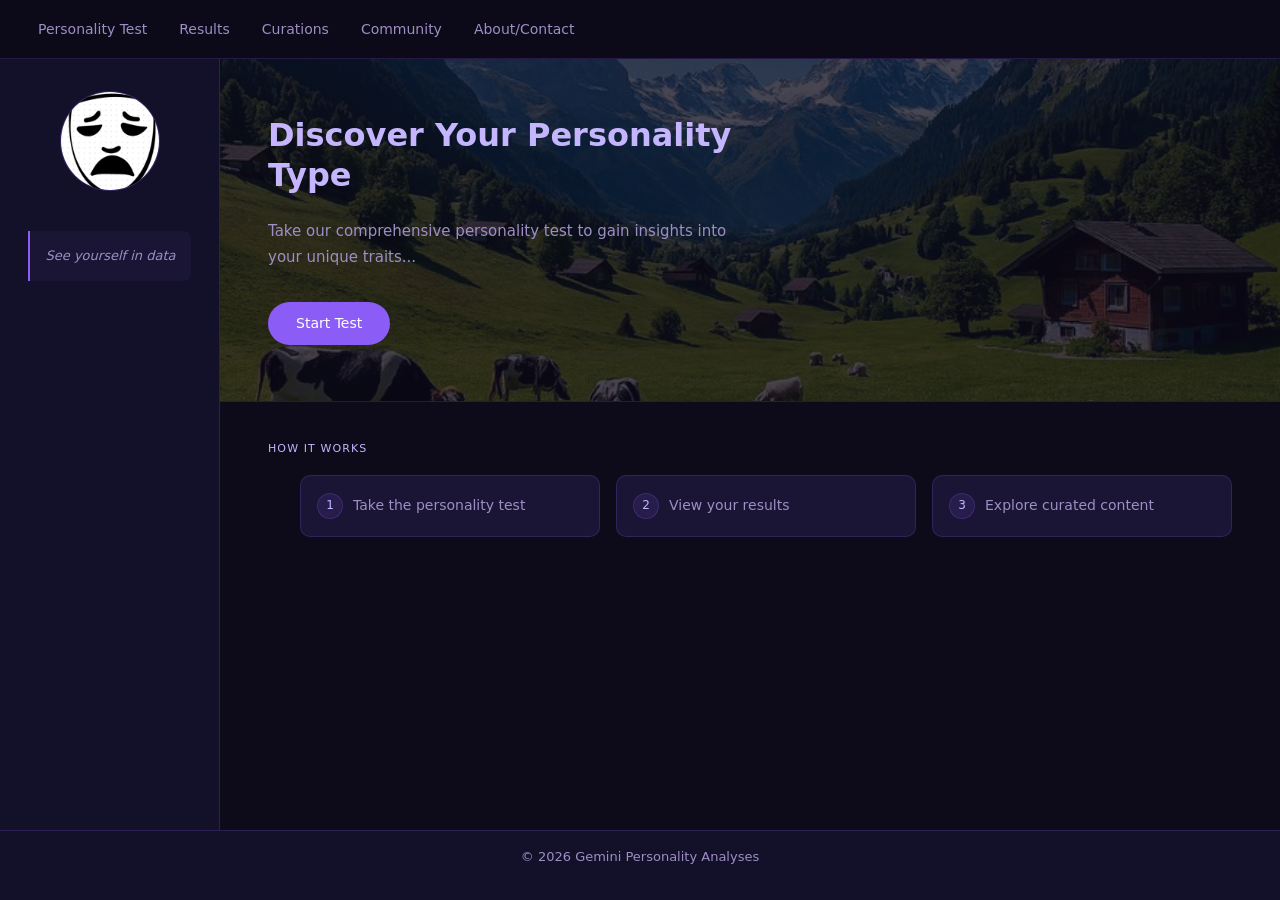
<file: index.html>
<!DOCTYPE html>
<html lang="en">
<head>
  <meta charset="UTF-8">
  <meta name="viewport" content="width=device-width, initial-scale=1.0">
  <title>Gemini Personality Analyses</title>

  <!-- Bootstrap CSS -->
<link
  href="https://cdn.jsdelivr.net/npm/bootstrap@5.3.3/dist/css/bootstrap.min.css"
  rel="stylesheet"
>

<!-- Your CSS -->
<link rel="stylesheet" href="styles.css">
</head>

<body>

  <!-- Header -->
  <header>
    <nav>
      <a href="personality-test.html">Personality Test</a>
      <a href="results.html">Results</a>
      <a href="curations.html">Curations</a>
      <a href="#">Community</a>
      <a href="#">About/Contact</a>
    </nav>
  </header>

  <div class="layout">

    <!-- Sidebar -->
    <aside>
      <figure>
        <img src="logo-image.png" alt="Gemini Personality Analyses logo">
      </figure>

      <blockquote>
        <p>See yourself in data</p>
      </blockquote>
    </aside>

    <!-- Main -->
    <main>

      <!-- Hero -->
      <section class="hero">
        <div class="hero-image">
          <img src="hero-image.jpg" alt="Illustration representing personality discovery">

          <div class="hero-content">
            <h1>Discover Your Personality Type</h1>
            <p>
              Take our comprehensive personality test to gain insights into your unique traits...
            </p>
            <a href="personality-test.html" class="button">Start Test</a>
          </div>
        </div>
      </section>

      <!-- Steps -->
      <section class="steps">
        <h2>How It Works</h2>
        <ol>
          <li>Take the personality test</li>
          <li>View your results</li>
          <li>Explore curated content</li>
        </ol>
      </section>

    </main>

  </div>

  <!-- Footer -->
  <footer>
    <p>© 2026 Gemini Personality Analyses</p>
  </footer>

</body>
</html>
</file>
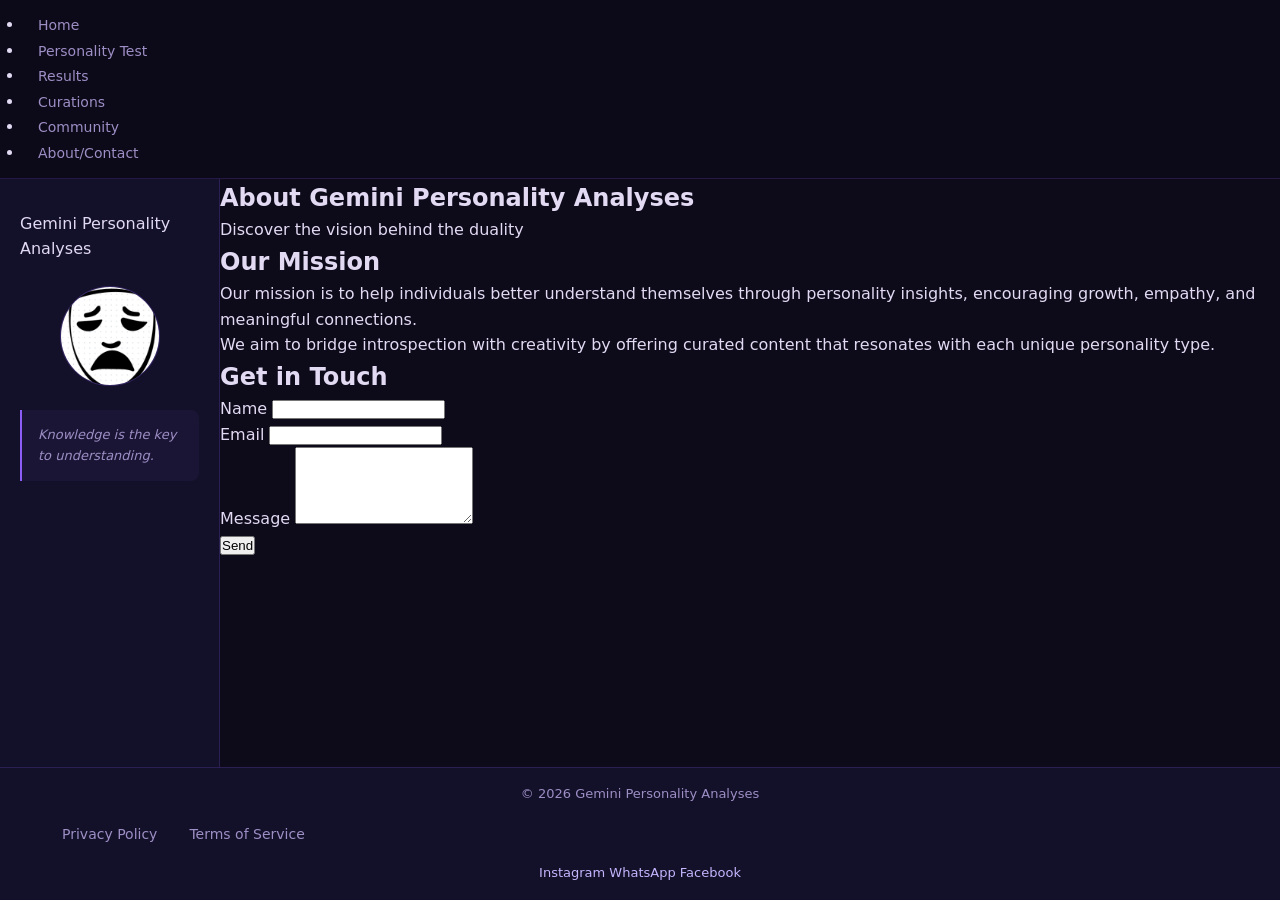
<file: about.html>
<!DOCTYPE html>
<html lang="en">
<head>
  <meta charset="UTF-8">
  <meta name="viewport" content="width=device-width, initial-scale=1.0">
  <title>About & Contact | Gemini Personality Analyses</title>
  <link rel="stylesheet" href="styles.css">
</head>

<body>

  <!-- Header -->
  <header>
    <nav>
  <ul>
    <li><a href="index.html">Home</a></li>
    <li><a href="personality-test.html">Personality Test</a></li>
    <li><a href="results.html">Results</a></li>
    <li><a href="curations.html">Curations</a></li>
    <li><a href="community.html">Community</a></li>
    <li><a href="about.html">About/Contact</a></li>
  </ul>
</nav>
    </nav>
  </header>

  <div class="layout">

    <!-- Sidebar -->
    <aside>
      <section class="logo-text">
        <p>Gemini Personality Analyses</p>
      </section>

      <figure>
        <img src="logo-image.png" alt="Gemini Personality Analyses logo">
      </figure>

      <blockquote>
        <p>Knowledge is the key to understanding.</p>
      </blockquote>
    </aside>

    <!-- Main -->
    <main>

      <!-- Page Intro -->
      <section class="page-header">
        <h1>About Gemini Personality Analyses</h1>
        <p>Discover the vision behind the duality</p>
      </section>

      <div class="content-split">

        <!-- Mission -->
        <section class="mission">
          <h2>Our Mission</h2>
          <p>
            Our mission is to help individuals better understand themselves through
            personality insights, encouraging growth, empathy, and meaningful connections.
          </p>

          <p>
            We aim to bridge introspection with creativity by offering curated
            content that resonates with each unique personality type.
          </p>
        </section>

        <!-- Contact Form -->
        <section class="contact">
          <h2>Get in Touch</h2>

          <form action="#" method="post">

            <div class="form-group">
              <label for="name">Name</label>
              <input type="text" id="name" name="name" required>
            </div>

            <div class="form-group">
              <label for="email">Email</label>
              <input type="email" id="email" name="email" required>
            </div>

            <div class="form-group">
              <label for="message">Message</label>
              <textarea id="message" name="message" rows="5" required></textarea>
            </div>

            <button type="submit">Send</button>

          </form>
        </section>

      </div>

    </main>

  </div>

  <!-- Footer -->
  <footer>
    <p>© 2026 Gemini Personality Analyses</p>

    <nav aria-label="Footer links">
      <a href="#">Privacy Policy</a>
      <a href="#">Terms of Service</a>
    </nav>

    <div class="social">
      <a href="#" aria-label="Instagram">Instagram</a>
      <a href="#" aria-label="WhatsApp">WhatsApp</a>
      <a href="#" aria-label="Facebook">Facebook</a>
    </div>
  </footer>

</body>
</html>
</file>
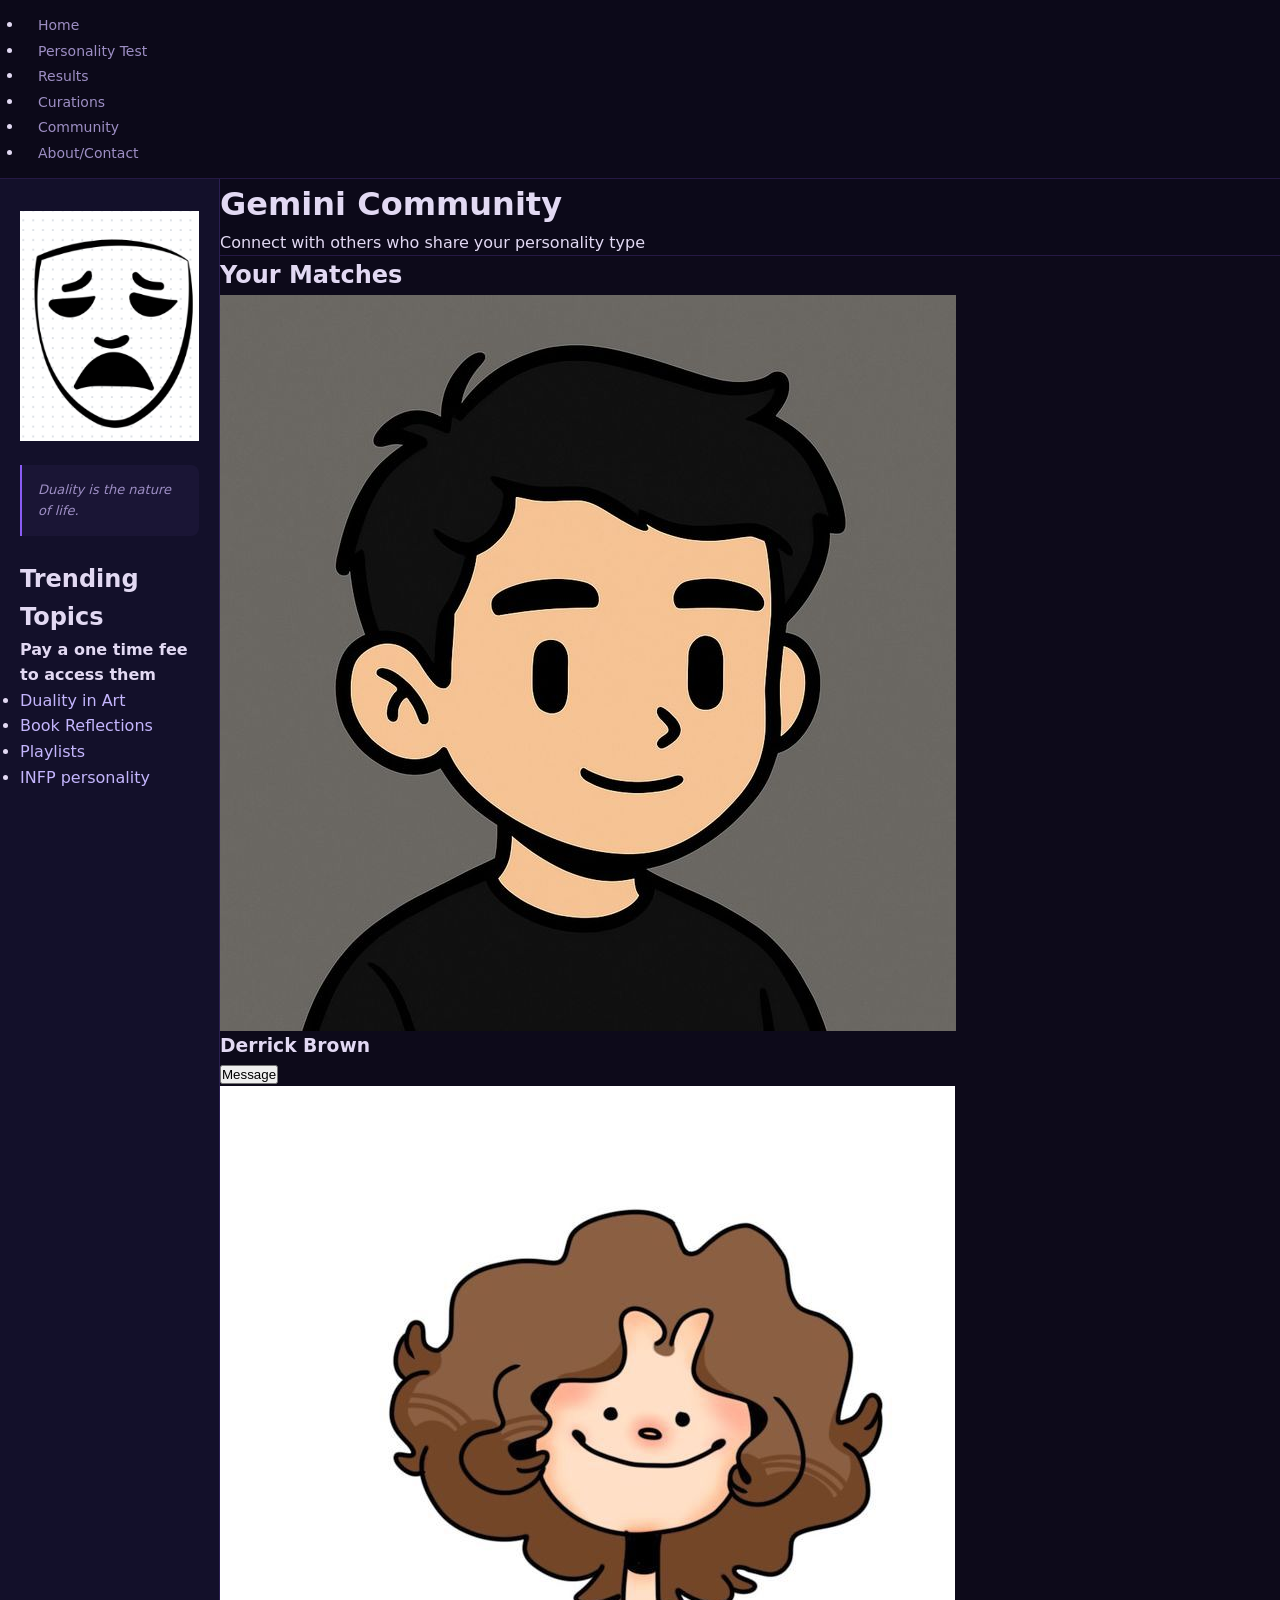
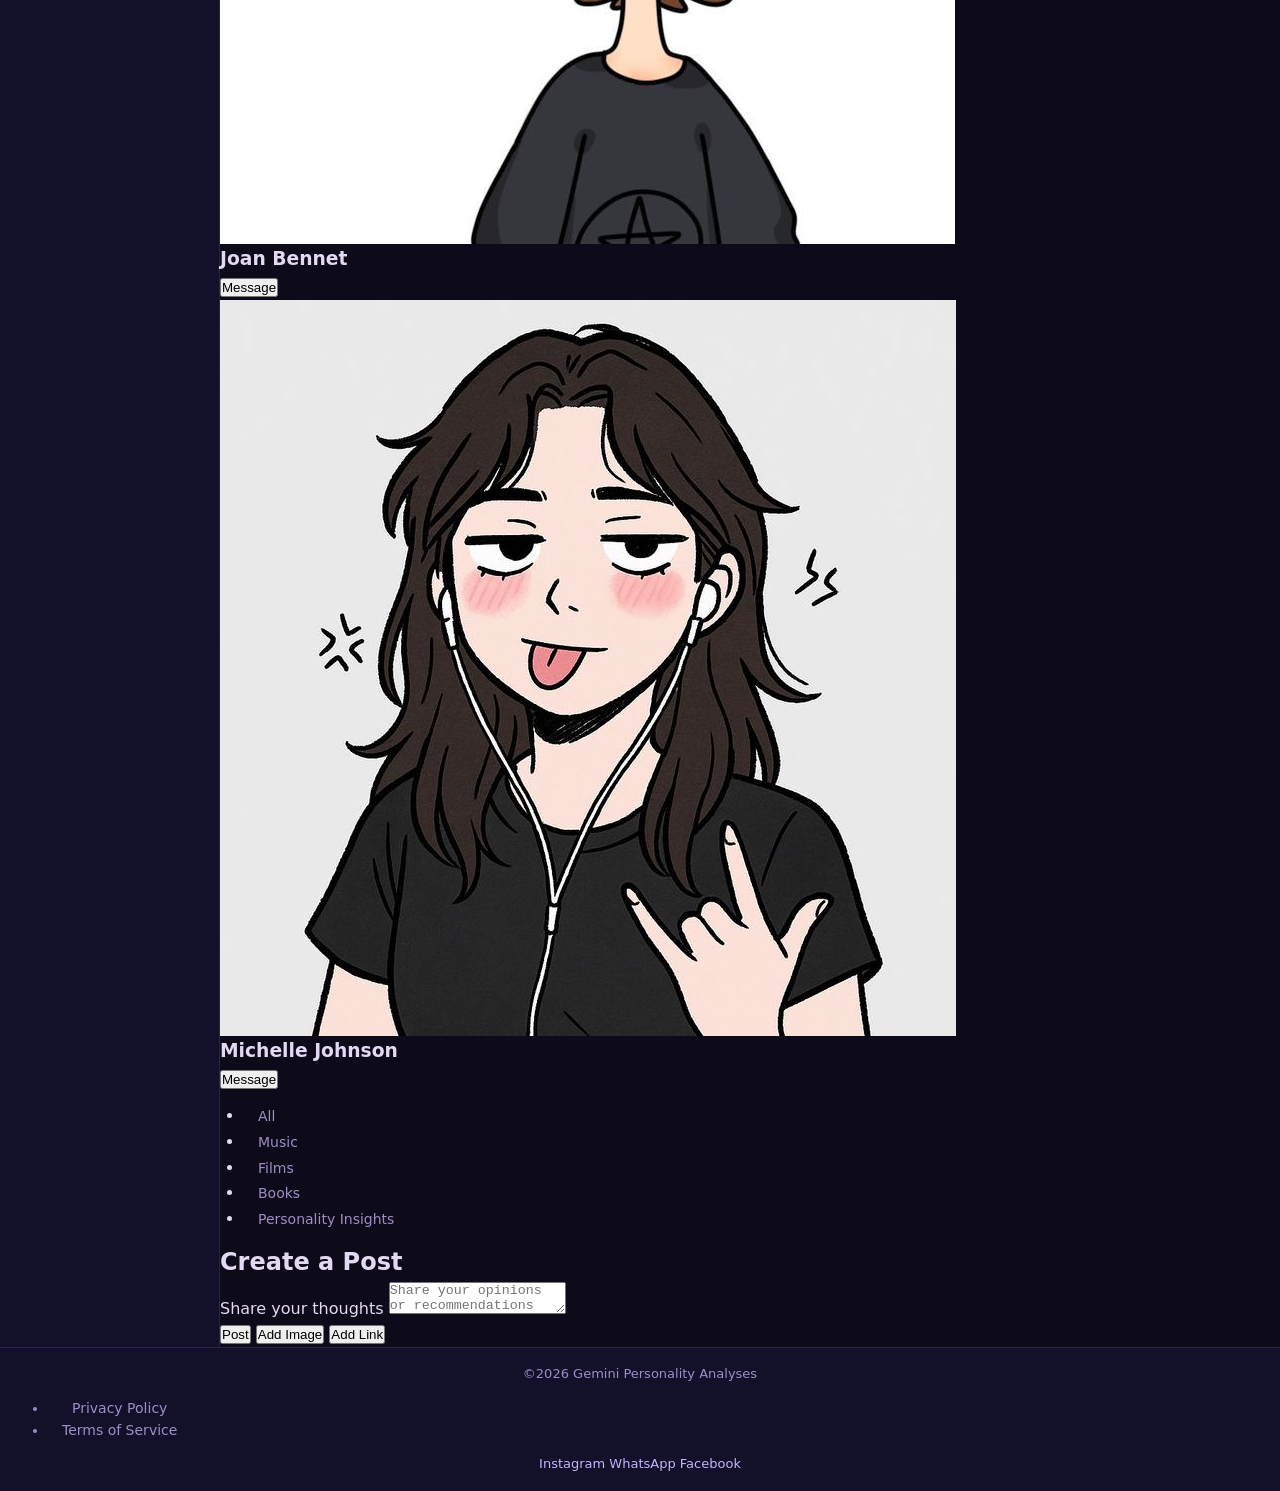
<file: community.html>
<!DOCTYPE html>
<html lang="en">
<head>
  <meta charset="UTF-8">
  <meta name="viewport" content="width=device-width, initial-scale=1.0">
  <title>Gemini Community</title>

  <link rel="stylesheet" href="styles.css">
</head>

<body>

  <!-- Header / Navigation -->
  <header>
        <nav>
  <ul>
    <li><a href="index.html">Home</a></li>
    <li><a href="personality-test.html">Personality Test</a></li>
    <li><a href="results.html">Results</a></li>
    <li><a href="curations.html">Curations</a></li>
    <li><a href="community.html">Community</a></li>
    <li><a href="about.html">About/Contact</a></li>
  </ul>
</nav>
    </nav>
  </header>

  <div class="layout">

    <!-- Sidebar -->
    <aside>
      <section class="logo">
        <img src="logo-image.png" alt="Website Logo">
      </section>

      <section class="quote">
        <blockquote>
          <p>Duality is the nature of life.</p>
        </blockquote>
      </section>

      <section class="trending">
        <h2>Trending Topics</h2>
        <h4>Pay a one time fee to access them</h4>
        <ul>
          <li><a href="#">Duality in Art</a></li>
          <li><a href="#">Book Reflections</a></li>
          <li><a href="#">Playlists</a></li>
          <li><a href="#">INFP personality</a></li>
        </ul>
      </section>
    </aside>

    <!-- Main Content -->
    <main>

      <header>
        <h1>Gemini Community</h1>
        <p>Connect with others who share your personality type</p>
      </header>

      <!-- Matches Section -->
      <section class="matches">
        <h2>Your Matches</h2>

        <div class="match-list">

          <article class="match-card">
            <img src="avatar1.jpeg" alt="User profile picture">
            <h3>Derrick Brown</h3>
            <button type="button">Message</button>
          </article>

          <article class="match-card">
            <img src="avatar2.jpeg" alt="User profile picture">
            <h3>Joan Bennet</h3>
            <button type="button">Message</button>
          </article>

          <article class="match-card">
            <img src="avatar3.jpeg" alt="User profile picture">
            <h3>Michelle Johnson</h3>
            <button type="button">Message</button>
          </article>

        </div>
      </section>

      <!-- Categories -->
      <section class="categories">
        <nav aria-label="Content categories">
          <ul>
            <li><a href="#">All</a></li>
            <li><a href="#">Music</a></li>
            <li><a href="#">Films</a></li>
            <li><a href="#">Books</a></li>
            <li><a href="#">Personality Insights</a></li>
          </ul>
        </nav>
      </section>

      <!-- Post Creation -->
      <section class="post-box">
        <h2>Create a Post</h2>
        <form>
          <label for="post-content" class="visually-hidden">Share your thoughts</label>
          <textarea id="post-content" placeholder="Share your opinions or recommendations"></textarea>

          <div class="actions">
            <button type="submit">Post</button>
            <button type="button">Add Image</button>
            <button type="button">Add Link</button>
          </div>
        </form>
      </section>

    </main>

  </div>

  <!-- Footer -->
  <footer>
    <p>©2026 Gemini Personality Analyses</p>
    <nav aria-label="Footer links">
      <ul>
        <li><a href="#">Privacy Policy</a></li>
        <li><a href="#">Terms of Service</a></li>
      </ul>
    </nav>

    <div class="social-media">
      <a href="#" aria-label="Instagram">Instagram</a>
      <a href="#" aria-label="WhatsApp">WhatsApp</a>
      <a href="#" aria-label="Facebook">Facebook</a>
    </div>
  </footer>

</body>
</html>
</file>
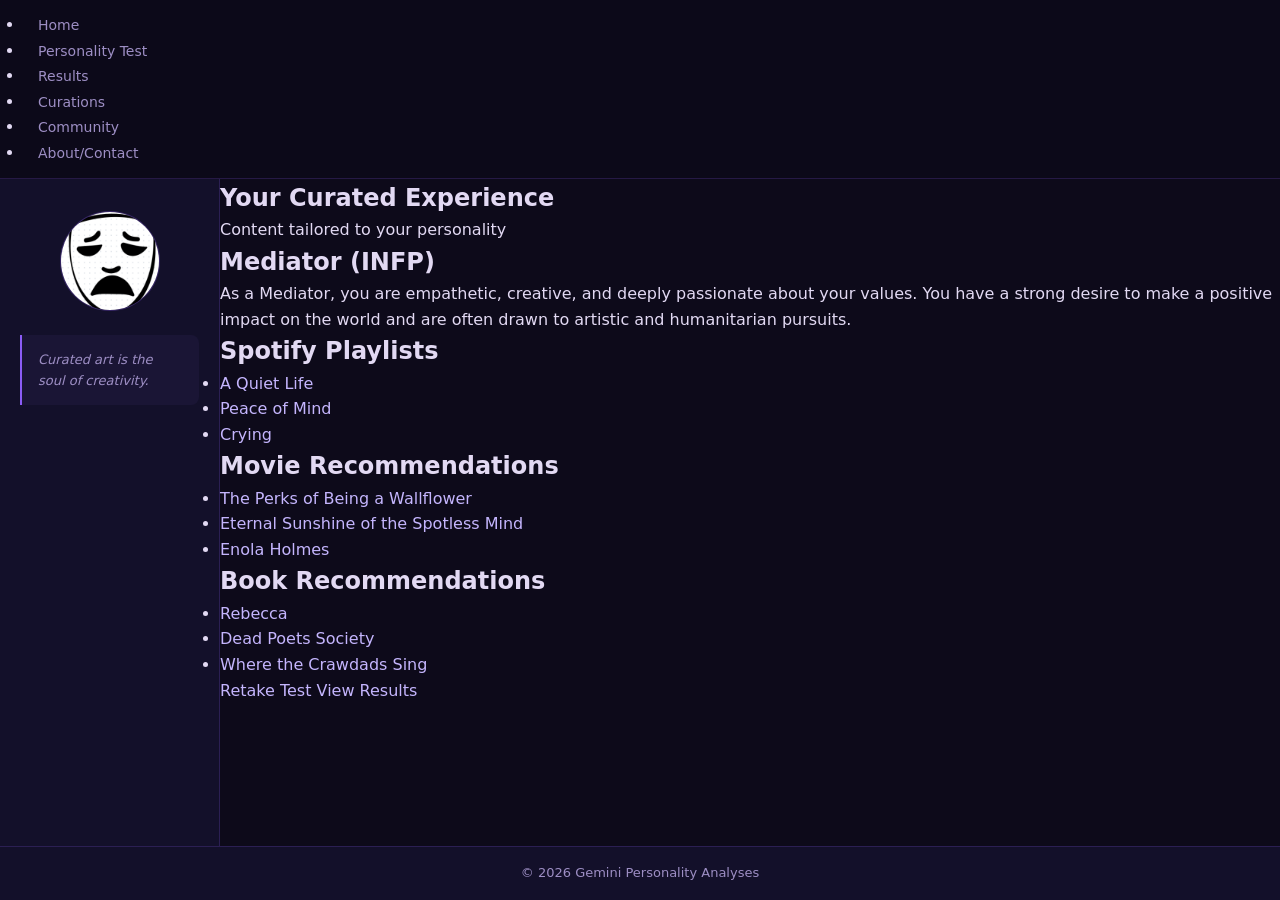
<file: curations.html>
<!DOCTYPE html>
<html lang="en">
<head>
  <meta charset="UTF-8">
  <meta name="viewport" content="width=device-width, initial-scale=1.0">
  <title>Curations</title>
  <link rel="stylesheet" href="styles.css">
</head>

<body>

  <!-- Header -->
  <header>
      <nav>
  <ul>
    <li><a href="index.html">Home</a></li>
    <li><a href="personality-test.html">Personality Test</a></li>
    <li><a href="results.html">Results</a></li>
    <li><a href="curations.html">Curations</a></li>
    <li><a href="community.html">Community</a></li>
    <li><a href="about.html">About/Contact</a></li>
  </ul>
</nav>
    </nav>
  </header>

  <div class="layout">

    <!-- Sidebar -->
    <aside>
      <figure>
        <img src="logo-image.png" alt="Gemini Personality Analyses logo">
      </figure>

      <blockquote>
        <p>Curated art is the soul of creativity.</p>
      </blockquote>
    </aside>

    <!-- Main -->
    <main>

      <!-- Intro -->
      <section>
        <h1>Your Curated Experience</h1>
        <p>Content tailored to your personality</p>
      </section>

      <!-- Personality -->
      <section>
        <h2>Mediator (INFP)</h2>
        <p>
          As a Mediator, you are empathetic, creative, and deeply passionate about your values. 
          You have a strong desire to make a positive impact on the world and are often drawn 
          to artistic and humanitarian pursuits.
        </p>
      </section>

      <!-- Spotify -->
      <section>
        <h2>Spotify Playlists</h2>
        <ul>
          <li>
            <a href="https://open.spotify.com/playlist/3eor2GwYbHxef7sy8s69AQ"
               target="_blank" rel="noopener noreferrer">
              A Quiet Life
            </a>
          </li>
          <li>
            <a href="https://open.spotify.com/playlist/4BZqqoDSRRTswlk8jTSdYd"
               target="_blank" rel="noopener noreferrer">
              Peace of Mind
            </a>
          </li>
          <li>
            <a href="https://open.spotify.com/playlist/1kWzdfnPfxTTSiz1o1g7gx"
               target="_blank" rel="noopener noreferrer">
              Crying
            </a>
          </li>
        </ul>
      </section>

      <!-- Movies -->
      <section>
        <h2>Movie Recommendations</h2>
        <ul>
          <li>
            <a href="https://www.netflix.com/title/60034571"
               target="_blank" rel="noopener noreferrer">
              The Perks of Being a Wallflower
            </a>
          </li>
          <li>
            <a href="https://www.netflix.com/title/60034571"
               target="_blank" rel="noopener noreferrer">
              Eternal Sunshine of the Spotless Mind
            </a>
          </li>
          <li>
            <a href="https://www.netflix.com/title/81277950"
               target="_blank" rel="noopener noreferrer">
              Enola Holmes
            </a>
          </li>
        </ul>
      </section>

      <!-- Books -->
      <section>
        <h2>Book Recommendations</h2>
        <ul>
          <li>
            <a href="https://www.goodreads.com/book/show/5060378-rebecca"
               target="_blank" rel="noopener noreferrer">
              Rebecca
            </a>
          </li>
          <li>
            <a href="https://www.goodreads.com/book/show/1772910.Dead_Poets_Society"
               target="_blank" rel="noopener noreferrer">
              Dead Poets Society
            </a>
          </li>
          <li>
            <a href="https://www.goodreads.com/book/show/36809135-where-the-crawdads-sing"
               target="_blank" rel="noopener noreferrer">
              Where the Crawdads Sing
            </a>
          </li>
        </ul>
      </section>

      <!-- Actions -->
      <section class="actions">
        <a href="personality-test.html">Retake Test</a>
        <a href="results.html">View Results</a>
      </section>

    </main>

  </div>

  <!-- Footer -->
  <footer>
    <p>© 2026 Gemini Personality Analyses</p>
  </footer>

</body>
</html>
</file>
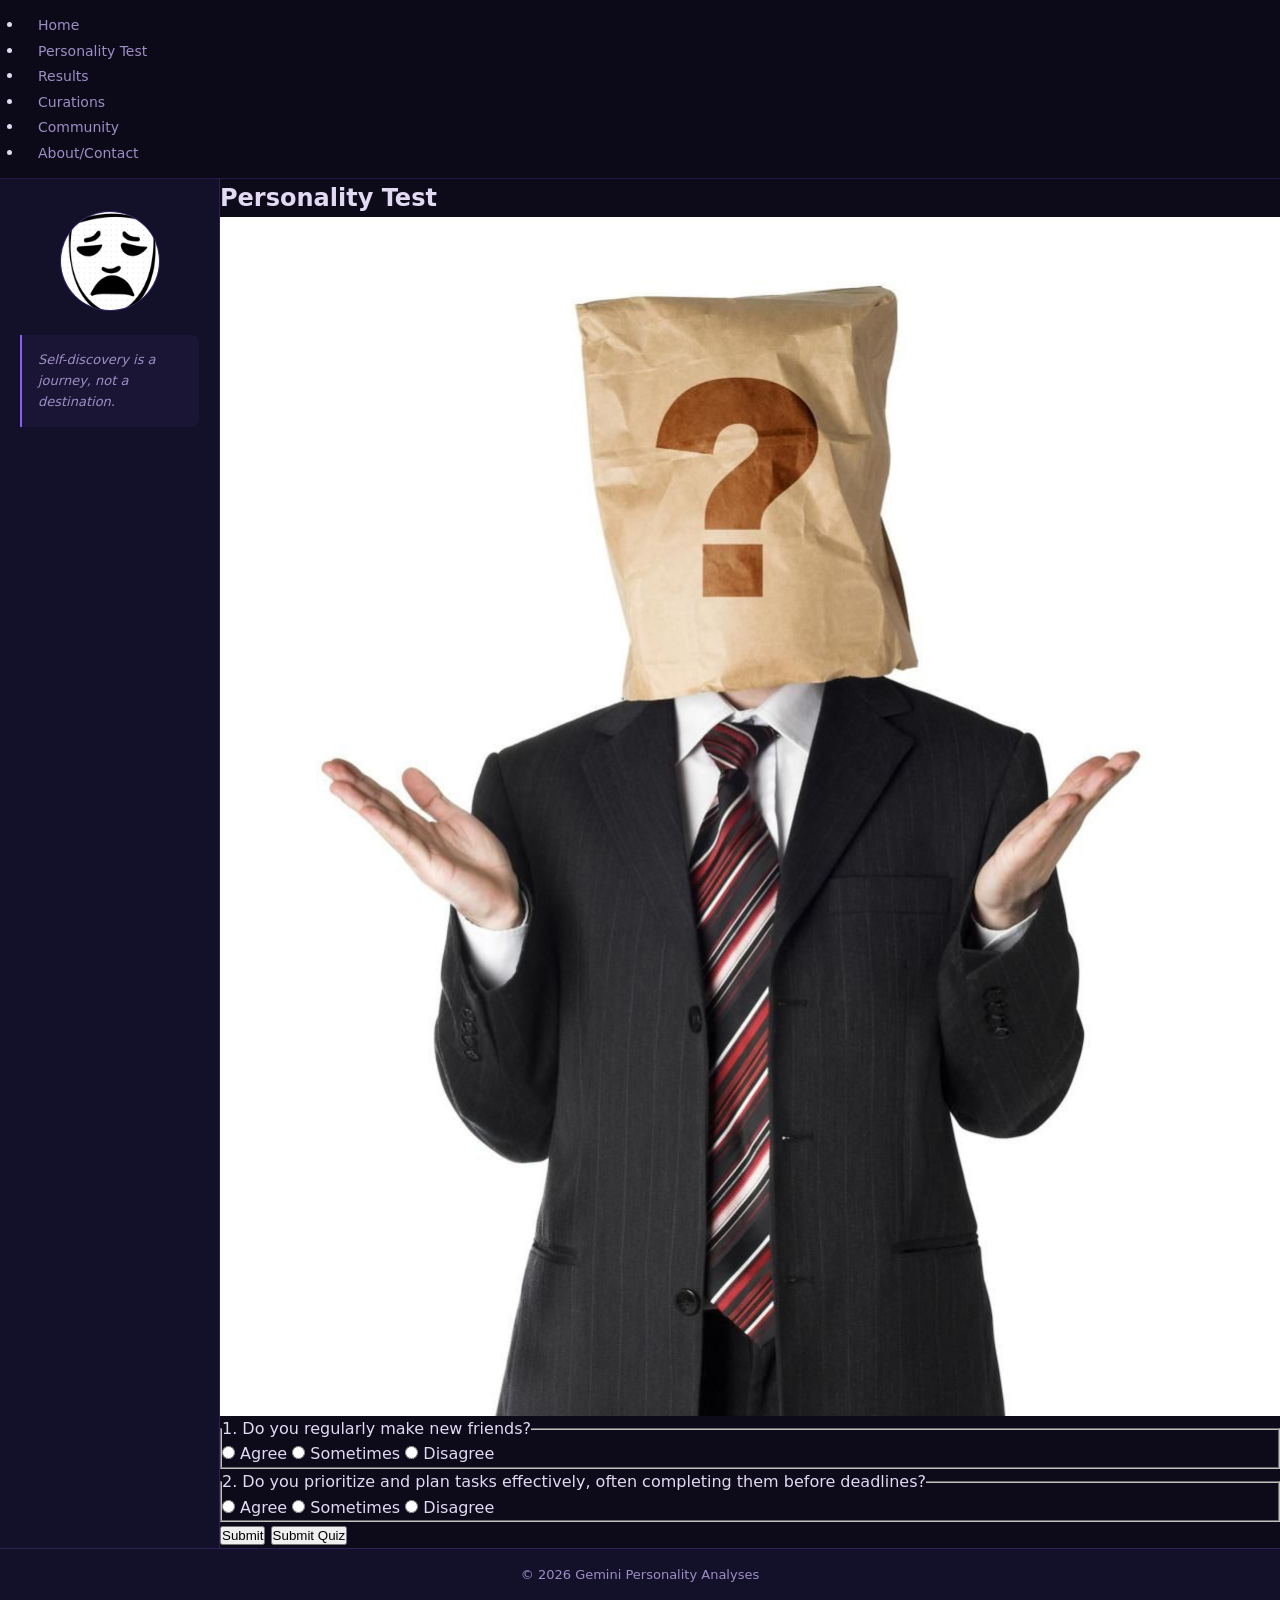
<file: personality-test.html>
<!DOCTYPE html>
<html lang="en">
<head>
  <meta charset="UTF-8">
  <meta name="viewport" content="width=device-width, initial-scale=1.0">
  <title>Personality Test</title>
  <link rel="stylesheet" href="styles.css">
</head>

<body>

  <!-- Header -->
  <header>
    
      <nav>
  <ul>
    <li><a href="index.html">Home</a></li>
    <li><a href="personality-test.html">Personality Test</a></li>
    <li><a href="results.html">Results</a></li>
    <li><a href="curations.html">Curations</a></li>
    <li><a href="community.html">Community</a></li>
    <li><a href="about.html">About/Contact</a></li>
  </ul>
</nav>
  </header>

  <div class="layout">

    <!-- Sidebar -->
    <aside>
      <figure>
        <img src="logo-image.png" alt="Gemini Personality Analyses logo">
      </figure>

      <blockquote>
        </p>Self-discovery is a journey, not a destination.</p>
      </blockquote>
    </aside>

    <!-- Main -->
    <main>

      <section>
        <h1>Personality Test</h1>

        <img src="test-image.jpeg" alt="Illustration representing personality traits">




        
        <form action="results.html" method="post">

          <fieldset>
            <legend>1. Do you regularly make new friends?</legend>

            <label>
              <input type="radio" name="q1" value="agree"> Agree
            </label>

            <label>
              <input type="radio" name="q1" value="sometimes"> Sometimes
            </label>

            <label>
              <input type="radio" name="q1" value="disagree"> Disagree
            </label>
          </fieldset>

          <fieldset>
            <legend>
              2. Do you prioritize and plan tasks effectively, often completing them before deadlines?
            </legend>

            <label>
              <input type="radio" name="q2" value="agree"> Agree
            </label>

            <label>
              <input type="radio" name="q2" value="sometimes"> Sometimes
            </label>

            <label>
              <input type="radio" name="q2" value="disagree"> Disagree
            </label>
          </fieldset>

          <button type="submit">Submit</button>

          <button type="button" onclick="checkResults()">
  Submit Quiz
</button>

<p id="result"></p>

        </form>

      </section>

      <script>
function checkResults() {

  let score = 0;

  // Question 1
  let q1 = document.querySelector('input[name="q1"]:checked');

  if (q1 && q1.value === "agree") {
    score++;
  }

  // Question 2
  let q2 = document.querySelector('input[name="q2"]:checked');

  if (q2 && q2.value === "agree") {
    score++;
  }

  // Display result
  if (score >= 2) {
    document.getElementById("result").innerHTML =
      "You appear highly extroverted and organized!";
  }

  else if (score === 1) {
    document.getElementById("result").innerHTML =
      "You show balanced personality traits.";
  }

  else {
    document.getElementById("result").innerHTML =
      "You may be more reserved and spontaneous.";
  }
}
</script>

    </main>

  </div>

  <footer>
    <p>© 2026 Gemini Personality Analyses</p>
  </footer>

</body>
</html>
</file>
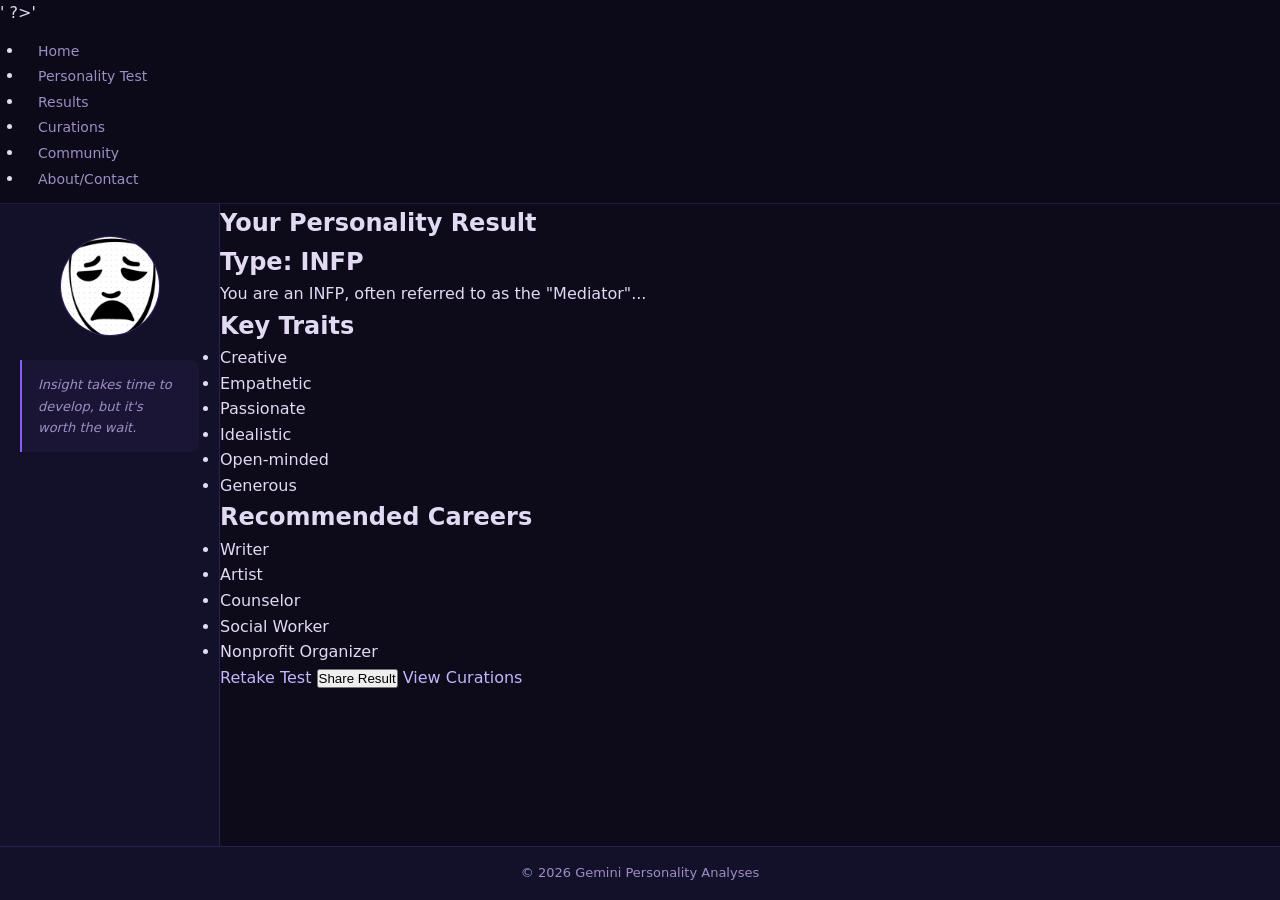
<file: results.html>
<!DOCTYPE html>
<html lang="en">
<head>
  <meta charset="UTF-8">
  <meta name="viewport" content="width=device-width, initial-scale=1.0">
  <title>Your Results</title>
  <link rel="stylesheet" href="styles.css">
</head>

<body>

  <!-- Site Header -->
  <header>'
    ?>'
      <nav>
  <ul>
    <li><a href="index.html">Home</a></li>
    <li><a href="personality-test.html">Personality Test</a></li>
    <li><a href="results.html">Results</a></li>
    <li><a href="curations.html">Curations</a></li>
    <li><a href="community.html">Community</a></li>
    <li><a href="about.html">About/Contact</a></li>
  </ul>
</nav>
    </nav>
  </header>

  <!-- Layout -->
  <div class="layout">

    <!-- Sidebar -->
    <aside>
      <figure>
        <img src="logo-image.png" alt="Gemini Personality Analyses logo">
      </figure>

      <blockquote>
        <p>Insight takes time to develop, but it's worth the wait.</p>
      </blockquote>
    </aside>

    <!-- Main Content -->
    <main>

      <section>
        <h1>Your Personality Result</h1>

        <section id="result-type">
          <h2>Type: INFP</h2>
        </section>

        <section id="result-description">
          <p>
            You are an INFP, often referred to as the "Mediator"...
          </p>
        </section>

        <section>
          <h2>Key Traits</h2>
          <ul>
            <li>Creative</li>
            <li>Empathetic</li>
            <li>Passionate</li>
            <li>Idealistic</li>
            <li>Open-minded</li>
            <li>Generous</li>
          </ul>
        </section>

        <section>
          <h2>Recommended Careers</h2>
          <ul>
            <li>Writer</li>
            <li>Artist</li>
            <li>Counselor</li>
            <li>Social Worker</li>
            <li>Nonprofit Organizer</li>
          </ul>
        </section>

        <div class="actions">
          <a href="personality-test.html">Retake Test</a>
          <button type="button">Share Result</button>
          <a href="curations.html">View Curations</a>
        </div>

      </section>

    </main>

  </div>

  <!-- Footer -->
  <footer>
    <p>© 2026 Gemini Personality Analyses</p>
  </footer>

</body>
</html>
</file>
<file: styles.css>
/* ── Gemini Personality Analyses — styles.css ── */

/* ── Reset & base ── */
*, *::before, *::after {
  box-sizing: border-box;
  margin: 0;
  padding: 0;
}

:root {
  --bg:           #0d0a1a;
  --surface:      #13102a;
  --card:         #1a1535;
  --border:       rgba(139, 92, 246, 0.2);
  --purple:       #8b5cf6;
  --purple-light: #a78bfa;
  --purple-dim:   rgba(139, 92, 246, 0.12);
  --text:         #e2d9f3;
  --muted:        #9d8ec4;
  --accent:       #c4b5fd;
  --font:         'Segoe UI', system-ui, sans-serif;
}

body {
  background-color: var(--bg);
  color: var(--text);
  font-family: var(--font);
  font-size: 16px;
  line-height: 1.6;
  min-height: 100vh;
  display: flex;
  flex-direction: column;
}

a {
  color: var(--accent);
  text-decoration: none;
}

a:hover {
  color: var(--purple-light);
}

img {
  display: block;
  max-width: 100%;
}

/* ── Header & nav ── */
header {
  background: rgba(13, 10, 26, 0.95);
  border-bottom: 1px solid var(--border);
  position: sticky;
  top: 0;
  z-index: 100;
  backdrop-filter: blur(8px);
}

nav {
  display: flex;
  align-items: center;
  gap: 4px;
  padding: 12px 24px;
  flex-wrap: wrap;
}

nav a {
  color: var(--muted);
  font-size: 14px;
  padding: 6px 14px;
  border-radius: 20px;
  transition: background 0.2s, color 0.2s;
}

nav a:hover,
nav a.active {
  background: var(--purple-dim);
  color: var(--accent);
}

/* ── Layout: sidebar + main ── */
.layout {
  display: grid;
  grid-template-columns: 220px 1fr;
  flex: 1;
}

/* ── Sidebar ── */
aside {
  background: var(--surface);
  border-right: 1px solid var(--border);
  padding: 32px 20px;
  display: flex;
  flex-direction: column;
  align-items: center;
  gap: 24px;
}

aside figure {
  width: 100px;
  height: 100px;
  border-radius: 50%;
  overflow: hidden;
  border: 1px solid var(--border);
  background: var(--purple-dim);
  display: flex;
  align-items: center;
  justify-content: center;
}

aside figure img {
  width: 100%;
  height: 100%;
  object-fit: cover;
}

aside blockquote {
  background: var(--card);
  border-left: 2px solid var(--purple);
  border-radius: 0 8px 8px 0;
  padding: 14px 16px;
  font-size: 13px;
  color: var(--muted);
  font-style: italic;
  line-height: 1.65;
}

aside blockquote p {
  margin: 0;
}

/* ── Main ── */
main {
  display: flex;
  flex-direction: column;
}

/* ── Hero ── */
.hero {
  position: relative;
  overflow: hidden;
  border-bottom: 1px solid var(--border);
}

.hero-image {
  position: relative;
  min-height: 320px;
  display: flex;
  align-items: stretch;
}

.hero-image > img {
  position: absolute;
  inset: 0;
  width: 100%;
  height: 100%;
  object-fit: cover;
  opacity: 0.25;
}

.hero-content {
  position: relative;
  z-index: 2;
  padding: 56px 48px;
  display: flex;
  flex-direction: column;
  align-items: flex-start;
  justify-content: center;
  gap: 16px;
  max-width: 560px;
}

.hero-content h1 {
  font-size: 32px;
  font-weight: 600;
  color: var(--accent);
  line-height: 1.25;
}

.hero-content p {
  font-size: 15px;
  color: var(--muted);
  line-height: 1.7;
}

/* ── Button ── */
.button {
  display: inline-block;
  background: var(--purple);
  color: #fff;
  font-size: 14px;
  font-weight: 500;
  padding: 10px 28px;
  border-radius: 24px;
  border: none;
  cursor: pointer;
  transition: background 0.2s, transform 0.15s;
}

.button:hover {
  background: var(--purple-light);
  color: #fff;
  transform: translateY(-1px);
}

.button:active {
  transform: translateY(0);
}

/* ── Steps ── */
.steps {
  padding: 40px 48px;
}

.steps h2 {
  font-size: 11px;
  font-weight: 500;
  color: var(--accent);
  letter-spacing: 0.1em;
  text-transform: uppercase;
  margin-bottom: 20px;
}

.steps ol {
  list-style: none;
  display: flex;
  gap: 16px;
  flex-wrap: wrap;
}

.steps ol li {
  background: var(--card);
  border: 1px solid var(--border);
  border-radius: 10px;
  padding: 20px 20px 20px 52px;
  flex: 1;
  min-width: 160px;
  font-size: 14px;
  color: var(--muted);
  position: relative;
  counter-increment: step-counter;
  line-height: 1.4;
}

.steps ol {
  counter-reset: step-counter;
}

.steps ol li::before {
  content: counter(step-counter);
  position: absolute;
  left: 16px;
  top: 50%;
  transform: translateY(-50%);
  width: 26px;
  height: 26px;
  border-radius: 50%;
  background: var(--purple-dim);
  border: 1px solid var(--border);
  display: flex;
  align-items: center;
  justify-content: center;
  font-size: 12px;
  font-weight: 500;
  color: var(--accent);
}

/* ── Footer ── */
footer {
  background: var(--surface);
  border-top: 1px solid var(--border);
  padding: 16px 24px;
  text-align: center;
  font-size: 13px;
  color: var(--muted);
}

/* ── Responsive ── */
@media (max-width: 768px) {
  .layout {
    grid-template-columns: 1fr;
  }

  aside {
    border-right: none;
    border-bottom: 1px solid var(--border);
    flex-direction: row;
    justify-content: flex-start;
    padding: 16px 20px;
  }

  aside figure {
    width: 52px;
    height: 52px;
    flex-shrink: 0;
  }

  aside blockquote {
    font-size: 12px;
  }

  .hero-content {
    padding: 36px 24px;
  }

  .hero-content h1 {
    font-size: 24px;
  }

  .steps {
    padding: 28px 24px;
  }

  .steps ol {
    flex-direction: column;
  }
}
</file>
